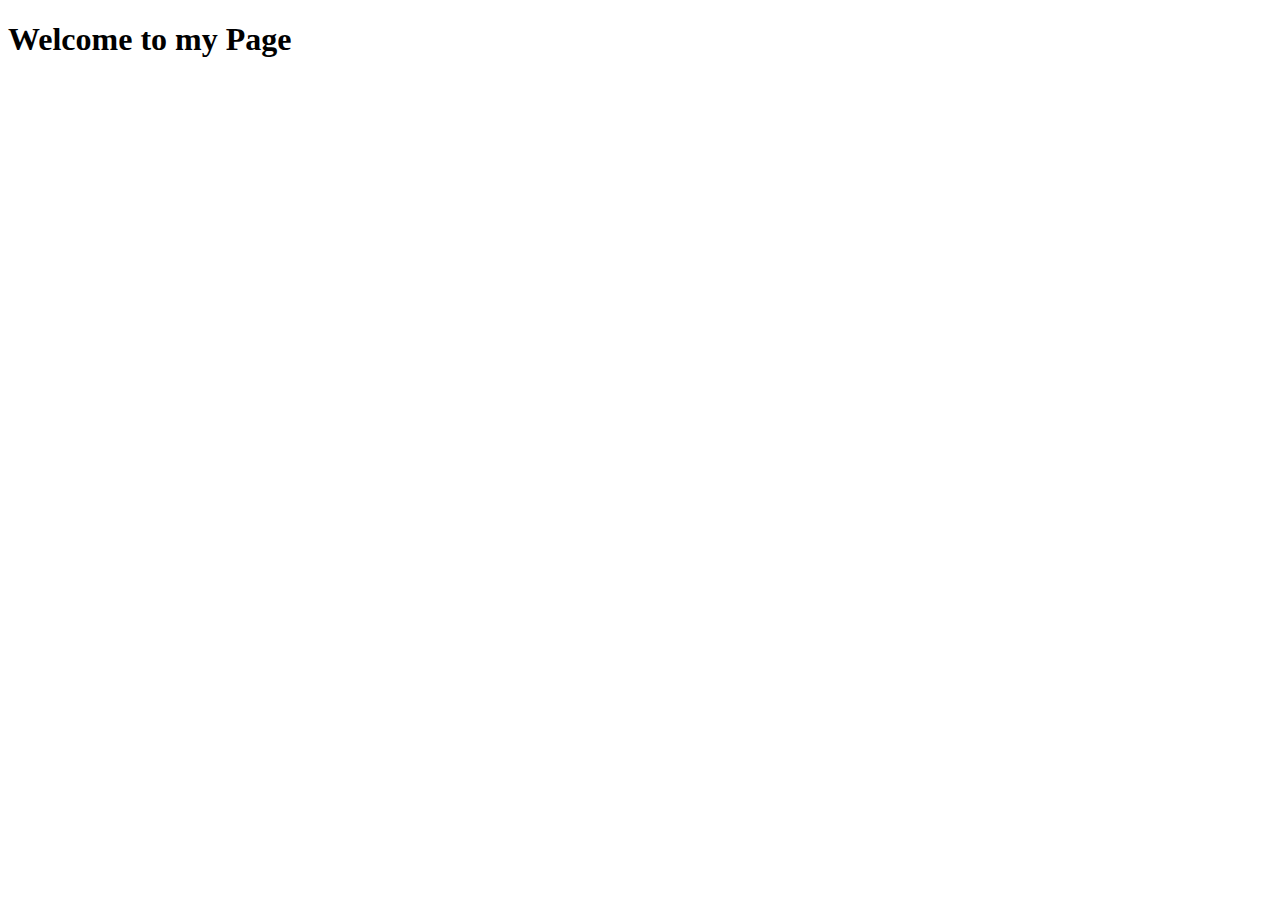
<file: index.html>
<!DOCTYPE html>
<html lang="en">
<head>
    <meta charset="UTF-8">
    <meta http-equiv="X-UA-Compatible" content="IE=edge">
    <meta name="viewport" content="width=device-width, initial-scale=1.0">
    <title>My Page</title>
</head>
<body>
    <h1>Welcome to my Page</h1>
</body>
</html>
</file>
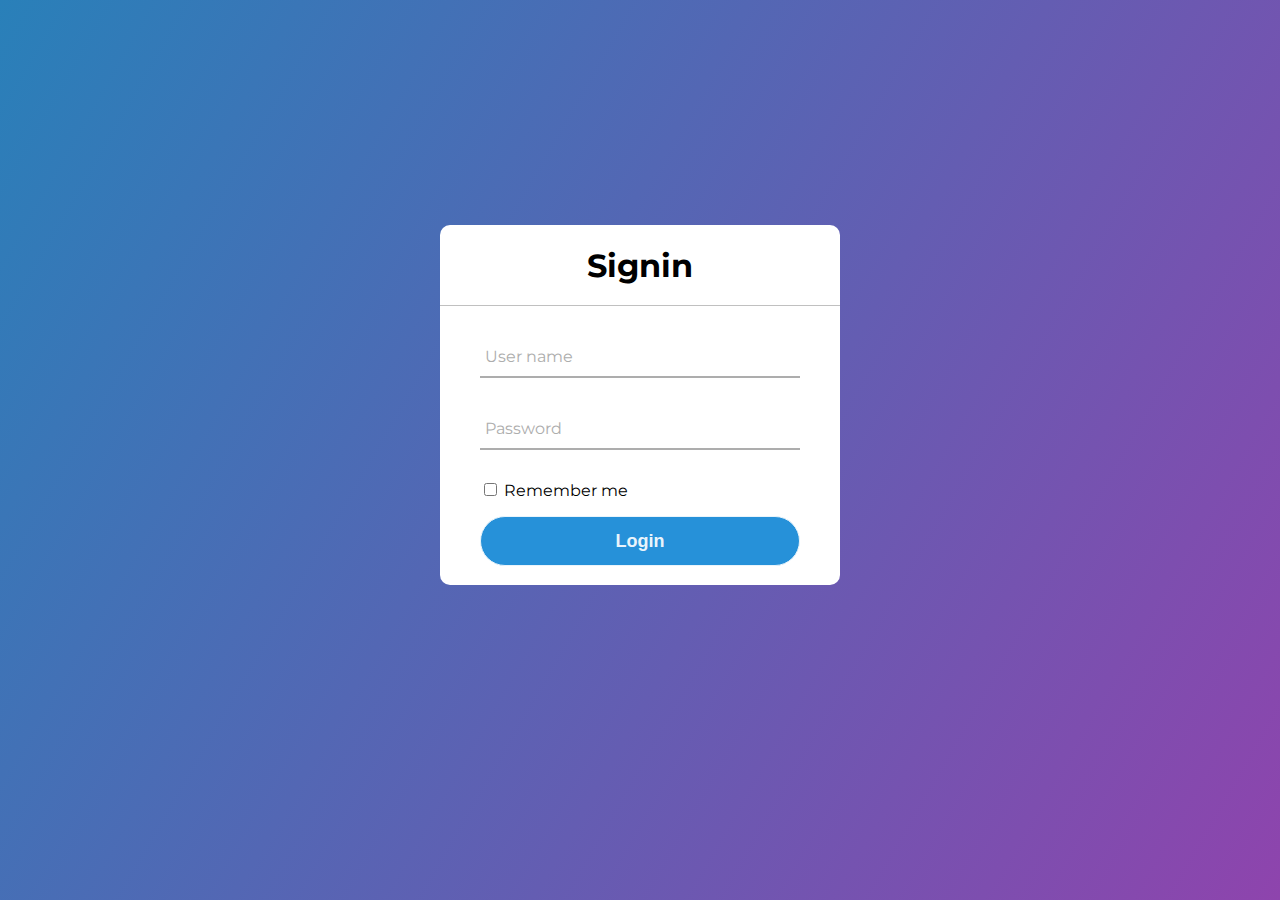
<file: signin.html>
<!DOCTYPE html>
<html lang="en">
<head>
<meta charset="UTF-8">
<title>Log in</title>
<link rel="stylesheet" href="signin.css">
<link href="https://fonts.googleapis.com/css2?family=Montserrat:wght@400;500&display=swap" rel="stylesheet">
<script src="signup.js"></script>
</head>
<body>
    <div class="center">
        <h1>Signin</h1>
 <form name="myform">
     <div class="txt_field">
     <input id="user1" type="text" max="15" required>
     <span></span>
     <label>User name</label>
    </div>
    <div class="txt_field">
    <input id ="pass2" type="password" required>
    <span></span>
    <label>Password</label>
</div>
<div id="remember">
    <input type="checkbox" value="lsRememberMe" id="rememberMe"
           style="display: inline-block;">
    <label>Remember me</label>
</div>
<button type="submit" onclick="check()">Login</button>
</form>
</div>
</body>

</html>
</file>
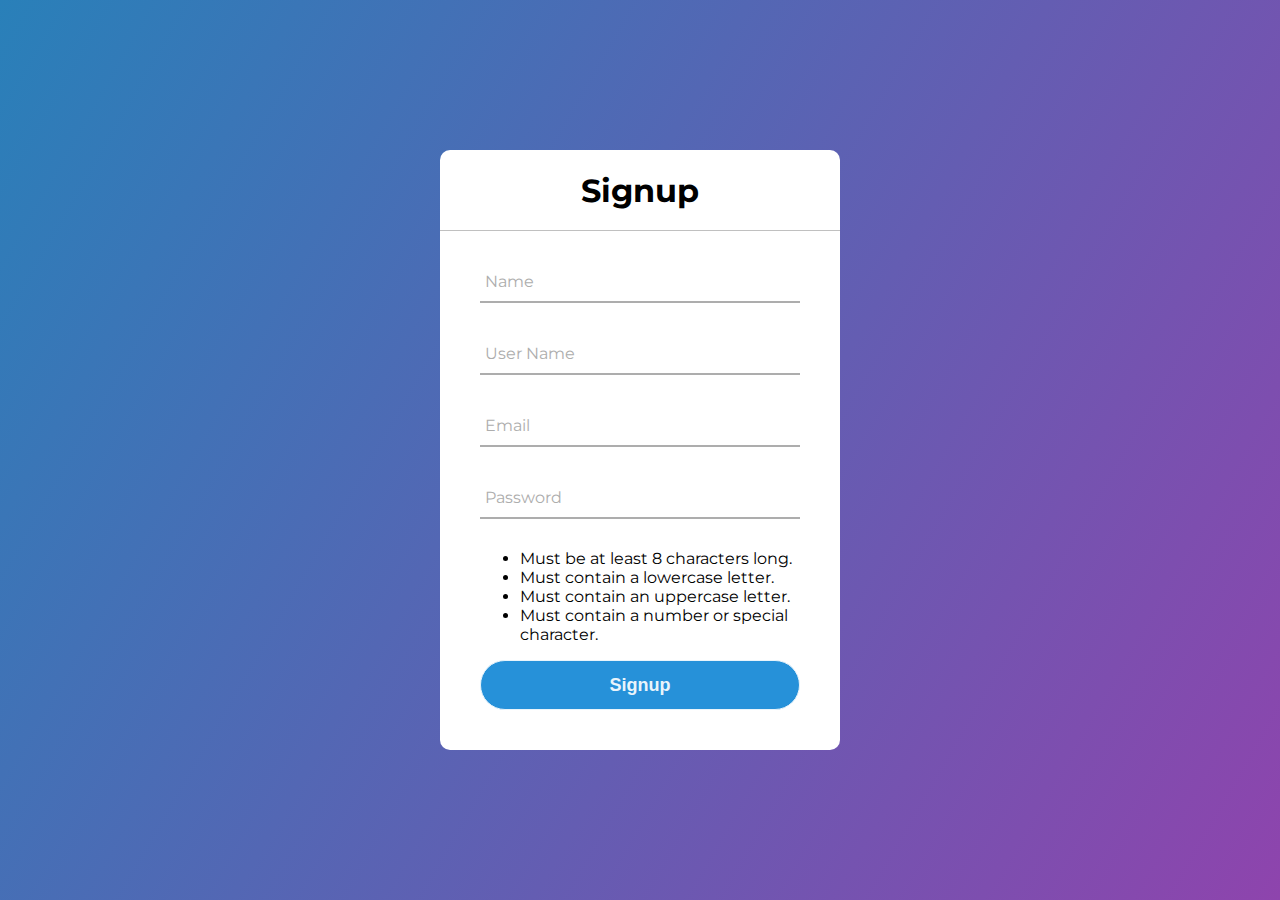
<file: signup.html>
<!DOCTYPE html>
<html lang="en">
<head>
<meta charset="UTF-8">
<title>Signup</title>
<link rel="stylesheet" href="signup.css">
<script src = "signup.js"></script>
<link href="https://fonts.googleapis.com/css2?family=Montserrat:wght@400;500&display=swap" rel="stylesheet">
</head>
<body>
    <div class="center">
        <h1>Signup</h1>
 <form name="myform">
     <div class="txt_field">
     <input id="name" type="text" max="30" required>
     <span></span>
     <label>Name</label>
    </div>
    <div class="txt_field">
    <input id="username" type="text" max="15" required>
    <span></span>
    <label>User Name</label>
    </div>
    <div class="txt_field">
      <input name="email" type="email" required>
      <span></span>
    <label>Email</label>
    </div>
    <div class="txt_field">
      <input id="pass" type="password" required>
      <span></span>
    <label>Password</label>
    </div>
    <ul class="helper-text">
      <li class="length">Must be at least 8 characters long.</li>
      <li class="lowercase">Must contain a lowercase letter.</li>
      <li class="uppercase">Must contain an uppercase letter.</li>
      <li class="special">Must contain a number or special character.</li>
  </ul>
<button type="submit" onclick="store()">Signup</button>
</form>
</div>
</body>

</html>
</file>
<file: signin.css>
body {
    margin:0;
    padding:0;
    font-family: 'Montserrat', sans-serif;
    background: linear-gradient(120deg, #2980b9, #8e44ad);
    height: 100vh;
    overflow: hidden;
  }
  .center {
    position:absolute;
    top:45%;
    left: 50%;
    transform: translate(-50%, -50%);
    width:400px;
    background:white;
    border-radius: 10px;
    height:360px;
  }
  
  .center h1 {
    text-align: center;
    padding: 0 0 20px 0;
    border-bottom: 1px solid silver;
  }
  
  .center form {
    padding: 0 40px;
    box-sizing: border-box;
  }
  
  form .txt_field {
    position:relative;
    border-bottom: 2px solid #adadad;
    margin: 30px 0;
  }
  
  form .txt_field input{
    width:100%;
    padding: 0 5px;
    height:40px;
    font-size: 16px;
    border:none;
    background:none;
    outline:none;
  }
  
  .txt_field label{
    position:absolute;
    top:50%;
    left:5px;
    color: #adadad;
    transform: translateY(-50%);
    font-size:16px;
    pointer-events: none;
    transition: .5s;
  }
  
  .txt_field span::before{
    content:'';
    position:absolute;
    top: 40px;
    left:0;
    width:0%;
    height:2px;
    background: #2691d9;
    transition: .5s;
  }
  
  .txt_field input:focus ~ label,
  .txt_field input:valid ~ label {
    top:-5px;
    color: #2691d9;
  }
  
  .txt_field input:focus ~ span::before,
  .txt_field input:valid ~ span::before{
    width:100%;
  }
  
  .pass{
    margin: -5px 0 20px 5px;
    color: #a6a6a6;
    cursor:pointer;
  }
  
  .pass:hover{
    text-decoration: underline;
  }
  
  form button {
    width:100%;
    height:50px;
    background:#2691d9;
    border:1px solid;
    border-radius: 25px;
    font-size:18px;
    color: #e9f4fb;
    font-weight:700;
    cursor:pointer;
    outline:none;
    margin-top:5%;
  }
  
  form button:hover {
    border-color:#2691d9;
    transition: .5s;
  }
  
  .signup_link{
    margin: 30px 0;
    text-align:center;
    font-size: 16px;
    color: #666666;
  }
  
  .signup_link a{
    text-decoration: none; 
    color:#2691d9;
  }
  
  .signup_link a:hover {
    text-decoration: underline;
  }
</file>
<file: signup.css>
body {
  margin:0;
  padding:0;
  font-family: 'Montserrat', sans-serif;
  background: linear-gradient(120deg, #2980b9, #8e44ad);
  height: 100vh;
  overflow: hidden;
}
.center {
  position:absolute;
  top:50%;
  left: 50%;
  transform: translate(-50%, -50%);
  width:400px;
  background:white;
  border-radius: 10px;
  height:600px;
}

.center h1 {
  text-align: center;
  padding: 0 0 20px 0;
  border-bottom: 1px solid silver;
}

.center form {
  padding: 0 40px;
  box-sizing: border-box;
}

form .txt_field {
  position:relative;
  border-bottom: 2px solid #adadad;
  margin: 30px 0;
}

form .txt_field input{
  width:100%;
  padding: 0 5px;
  height:40px;
  font-size: 16px;
  border:none;
  background:none;
  outline:none;
}

.txt_field label{
  position:absolute;
  top:50%;
  left:5px;
  color: #adadad;
  transform: translateY(-50%);
  font-size:16px;
  pointer-events: none;
  transition: .5s;
}

.txt_field span::before{
  content:'';
  position:absolute;
  top: 40px;
  left:0;
  width:0%;
  height:2px;
  background: #2691d9;
  transition: .5s;
}

.txt_field input:focus ~ label,
.txt_field input:valid ~ label {
  top:-5px;
  color: #2691d9;
}

.txt_field input:focus ~ span::before,
.txt_field input:valid ~ span::before{
  width:100%;
}

.pass{
  margin: -5px 0 20px 5px;
  color: #a6a6a6;
  cursor:pointer;
}

.pass:hover{
  text-decoration: underline;
}

form button {
  width:100%;
  height:50px;
  background:#2691d9;
  border:1px solid;
  border-radius: 25px;
  font-size:18px;
  color: #e9f4fb;
  font-weight:700;
  cursor:pointer;
  outline:none;
}

form button:hover {
  border-color:#2691d9;
  transition: .5s;
}

.signup_link{
  margin: 30px 0;
  text-align:center;
  font-size: 16px;
  color: #666666;
}

.signup_link a{
  text-decoration: none; 
  color:#2691d9;
}

.signup_link a:hover {
  text-decoration: underline;
}
</file>
